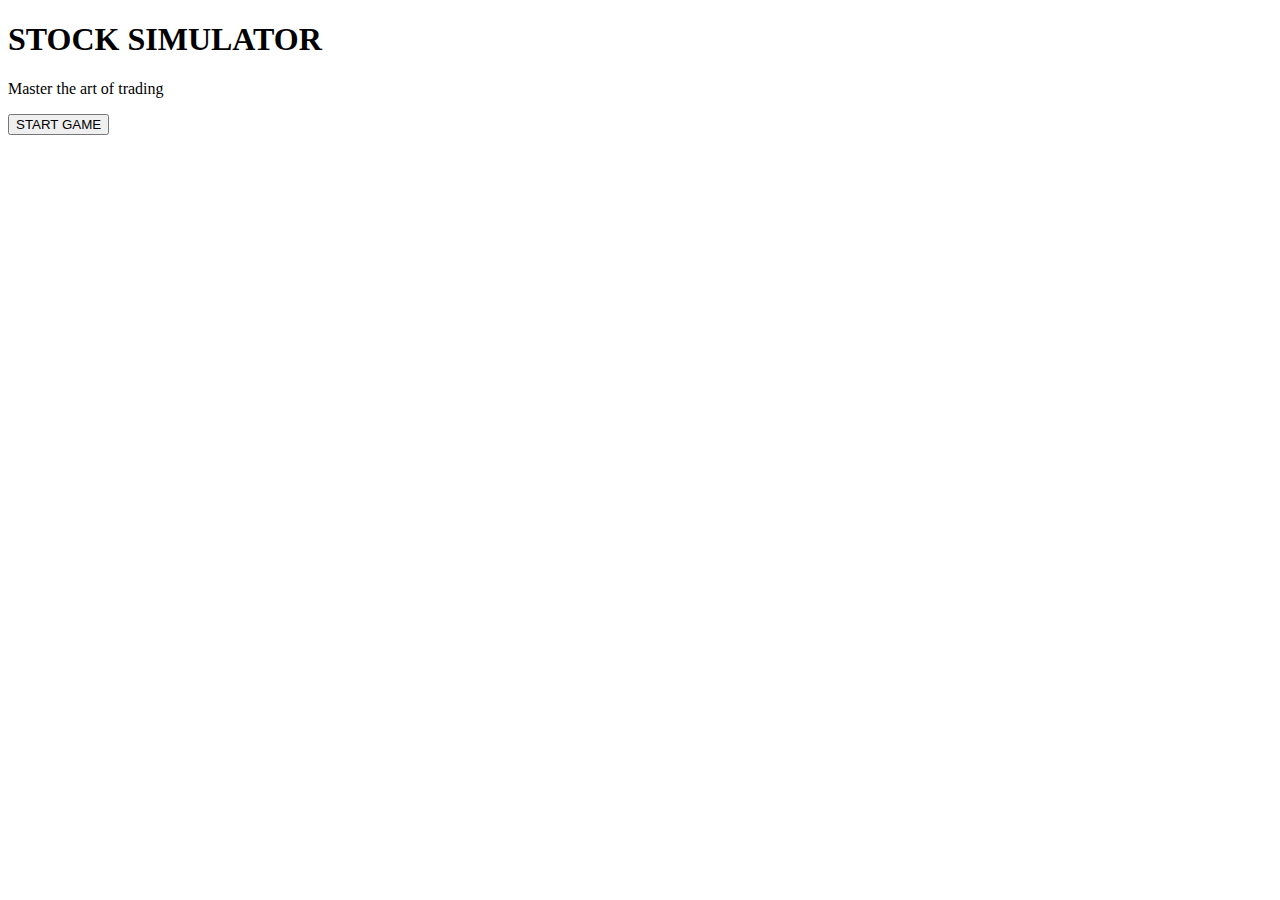
<file: Arhaan/index.html>
<!DOCTYPE html>
<html>
  <head>
    <title>JavaScript Sandbox</title>
    <meta charset="UTF-8" />
  </head>

  <body>
    <div id="app"></div>

    <script src="./index.js" type="module"></script>
  </body>
</html>
</file>
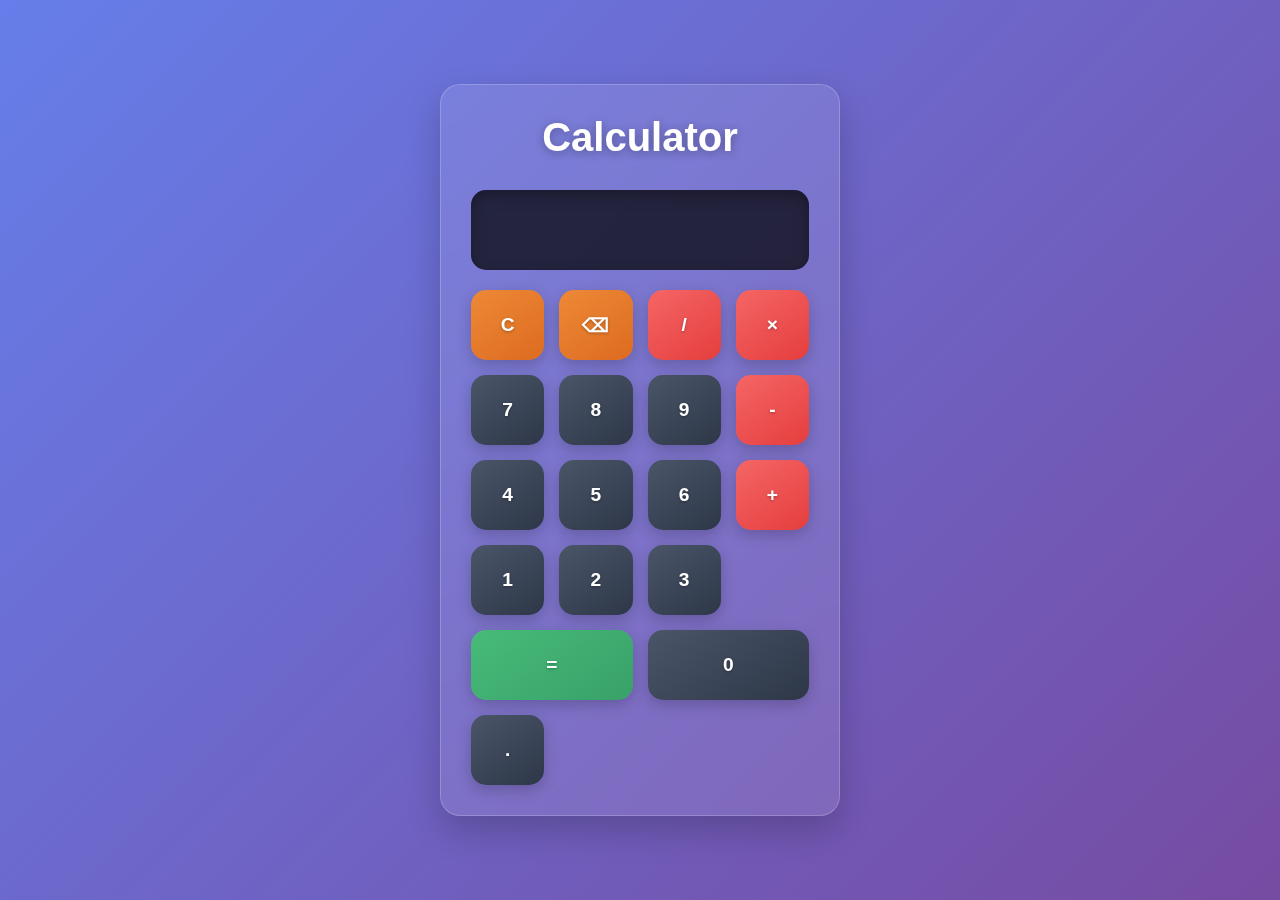
<file: js/calculator/index.html>
<!DOCTYPE html>
<html lang="en">
<head>
    <meta charset="UTF-8">
    <meta name="viewport" content="width=device-width, initial-scale=1.0">
    <title>Basic Calculator</title>
    <link rel="stylesheet" href="style.css">
</head>
<body>
    <div class="calculator">
        <h1>Calculator</h1>
        <input type="text" class="display" id="display" readonly>
        
        <div class="buttons">
            <button class="clear" onclick="clearDisplay()">C</button>
            <button class="clear" onclick="deleteLast()">⌫</button>
            <button class="operator" onclick="appendToDisplay('/')">/</button>
            <button class="operator" onclick="appendToDisplay('*')">×</button>
            
            <button class="number" onclick="appendToDisplay('7')">7</button>
            <button class="number" onclick="appendToDisplay('8')">8</button>
            <button class="number" onclick="appendToDisplay('9')">9</button>
            <button class="operator" onclick="appendToDisplay('-')">-</button>
            
            <button class="number" onclick="appendToDisplay('4')">4</button>
            <button class="number" onclick="appendToDisplay('5')">5</button>
            <button class="number" onclick="appendToDisplay('6')">6</button>
            <button class="operator" onclick="appendToDisplay('+')">+</button>
            
            <button class="number" onclick="appendToDisplay('1')">1</button>
            <button class="number" onclick="appendToDisplay('2')">2</button>
            <button class="number" onclick="appendToDisplay('3')">3</button>
            <button class="equals" onclick="calculateResult()">=</button>
            
            <button class="number zero" onclick="appendToDisplay('0')">0</button>
            <button class="number" onclick="appendToDisplay('.')">.</button>
        </div>
    </div>

    <script src="script.js"></script>
</body>
</html>
</file>
<file: js/calculator/style.css>
* {
    margin: 0;
    padding: 0;
    box-sizing: border-box;
}

body {
    font-family: 'Arial', sans-serif;
    background: linear-gradient(135deg, #667eea 0%, #764ba2 100%);
    min-height: 100vh;
    display: flex;
    justify-content: center;
    align-items: center;
    padding: 20px;
}

.calculator {
    background: rgba(255, 255, 255, 0.1);
    backdrop-filter: blur(10px);
    border-radius: 20px;
    box-shadow: 0 15px 35px rgba(0, 0, 0, 0.2);
    padding: 30px;
    border: 1px solid rgba(255, 255, 255, 0.2);
    max-width: 400px;
    width: 100%;
}

.display {
    width: 100%;
    height: 80px;
    font-size: 2rem;
    text-align: right;
    background: rgba(0, 0, 0, 0.7);
    color: white;
    border: none;
    border-radius: 15px;
    padding: 0 20px;
    margin-bottom: 20px;
    outline: none;
    font-family: 'Courier New', monospace;
    box-shadow: inset 0 5px 15px rgba(0, 0, 0, 0.3);
}

.buttons {
    display: grid;
    grid-template-columns: repeat(4, 1fr);
    gap: 15px;
}

button {
    height: 70px;
    font-size: 1.2rem;
    font-weight: bold;
    border: none;
    border-radius: 15px;
    cursor: pointer;
    transition: all 0.2s ease;
    outline: none;
    color: white;
    text-shadow: 0 1px 3px rgba(0, 0, 0, 0.3);
    box-shadow: 0 5px 15px rgba(0, 0, 0, 0.2);
}

button:hover {
    transform: translateY(-2px);
    box-shadow: 0 7px 20px rgba(0, 0, 0, 0.3);
}

button:active {
    transform: translateY(0);
    box-shadow: 0 3px 10px rgba(0, 0, 0, 0.2);
}

.number {
    background: linear-gradient(145deg, #4a5568, #2d3748);
}

.number:hover {
    background: linear-gradient(145deg, #5a6578, #3d4758);
}

.operator {
    background: linear-gradient(145deg, #f56565, #e53e3e);
}

.operator:hover {
    background: linear-gradient(145deg, #fc8181, #f56565);
}

.equals {
    background: linear-gradient(145deg, #48bb78, #38a169);
    grid-column: span 2;
}

.equals:hover {
    background: linear-gradient(145deg, #68d391, #48bb78);
}

.clear {
    background: linear-gradient(145deg, #ed8936, #dd6b20);
}

.clear:hover {
    background: linear-gradient(145deg, #f6ad55, #ed8936);
}

.zero {
    grid-column: span 2;
}

h1 {
    text-align: center;
    color: white;
    margin-bottom: 30px;
    font-size: 2.5rem;
    text-shadow: 0 2px 10px rgba(0, 0, 0, 0.3);
}
</file>
